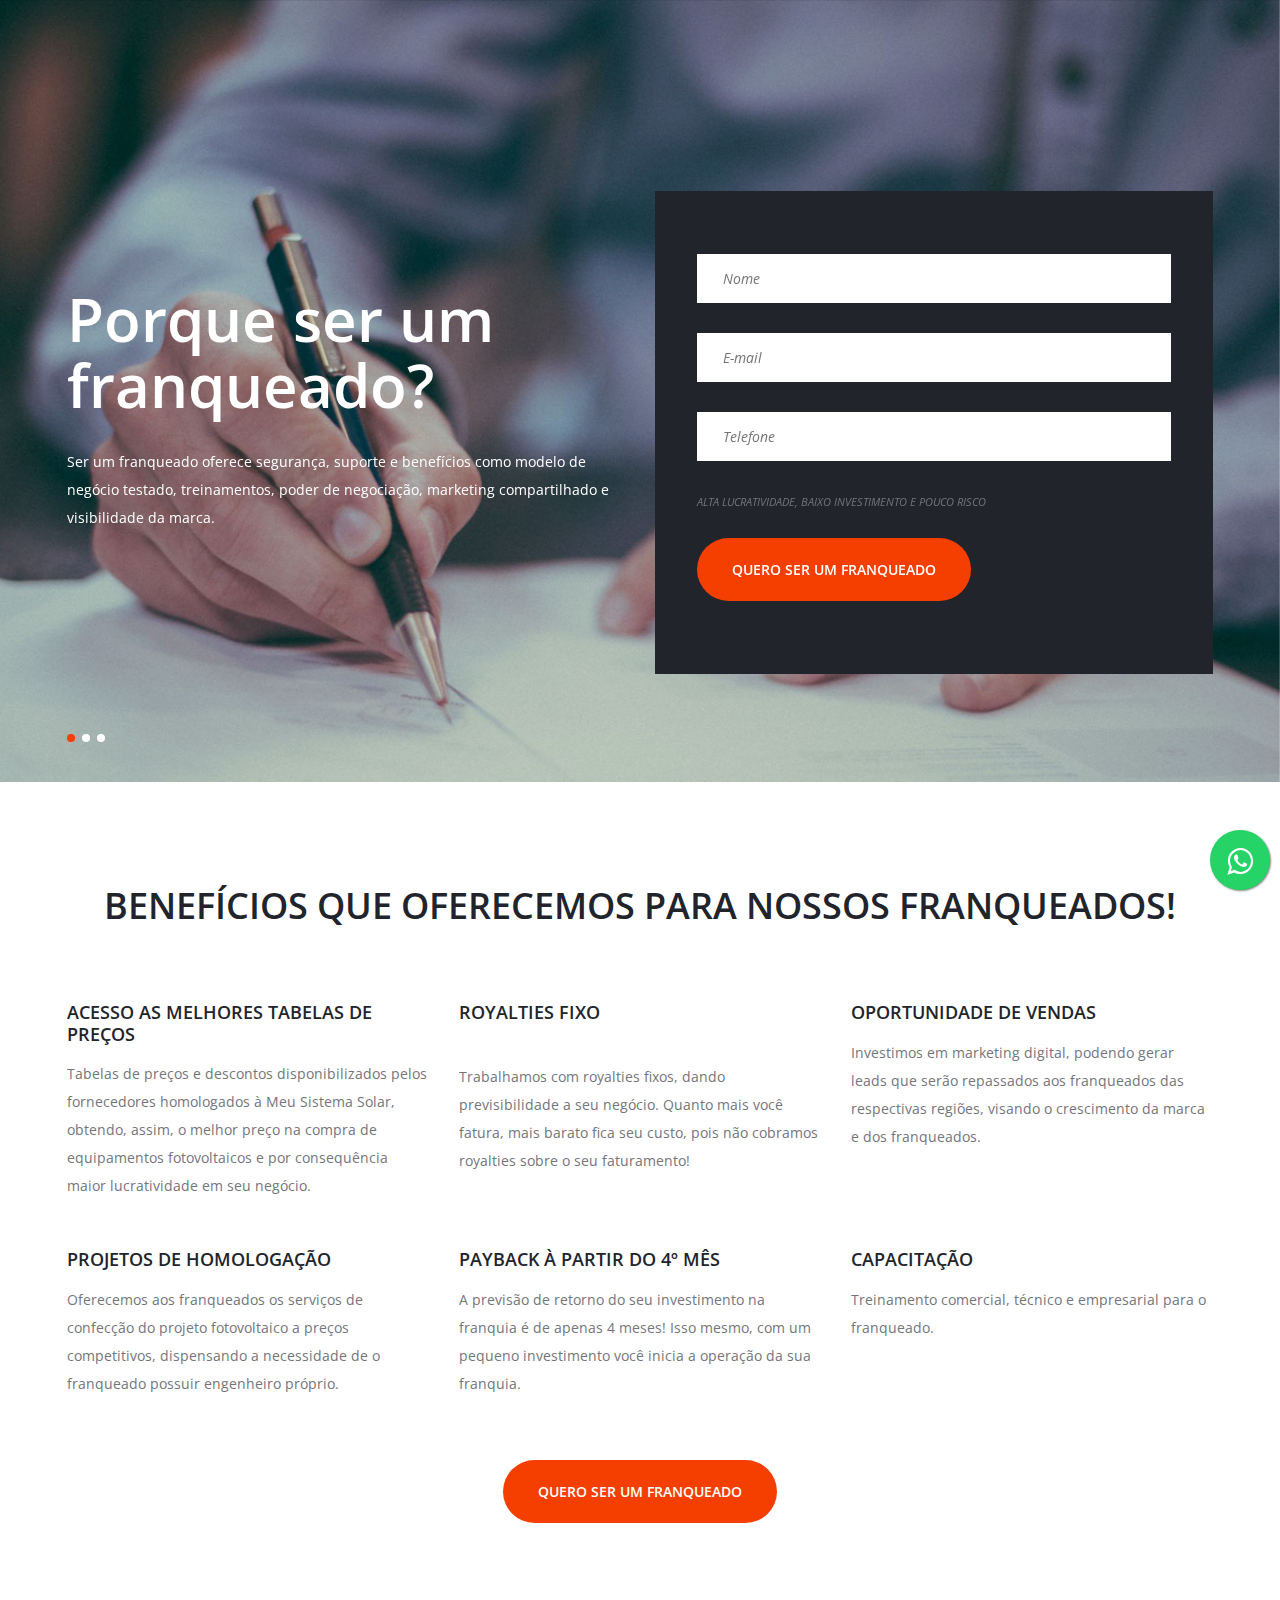
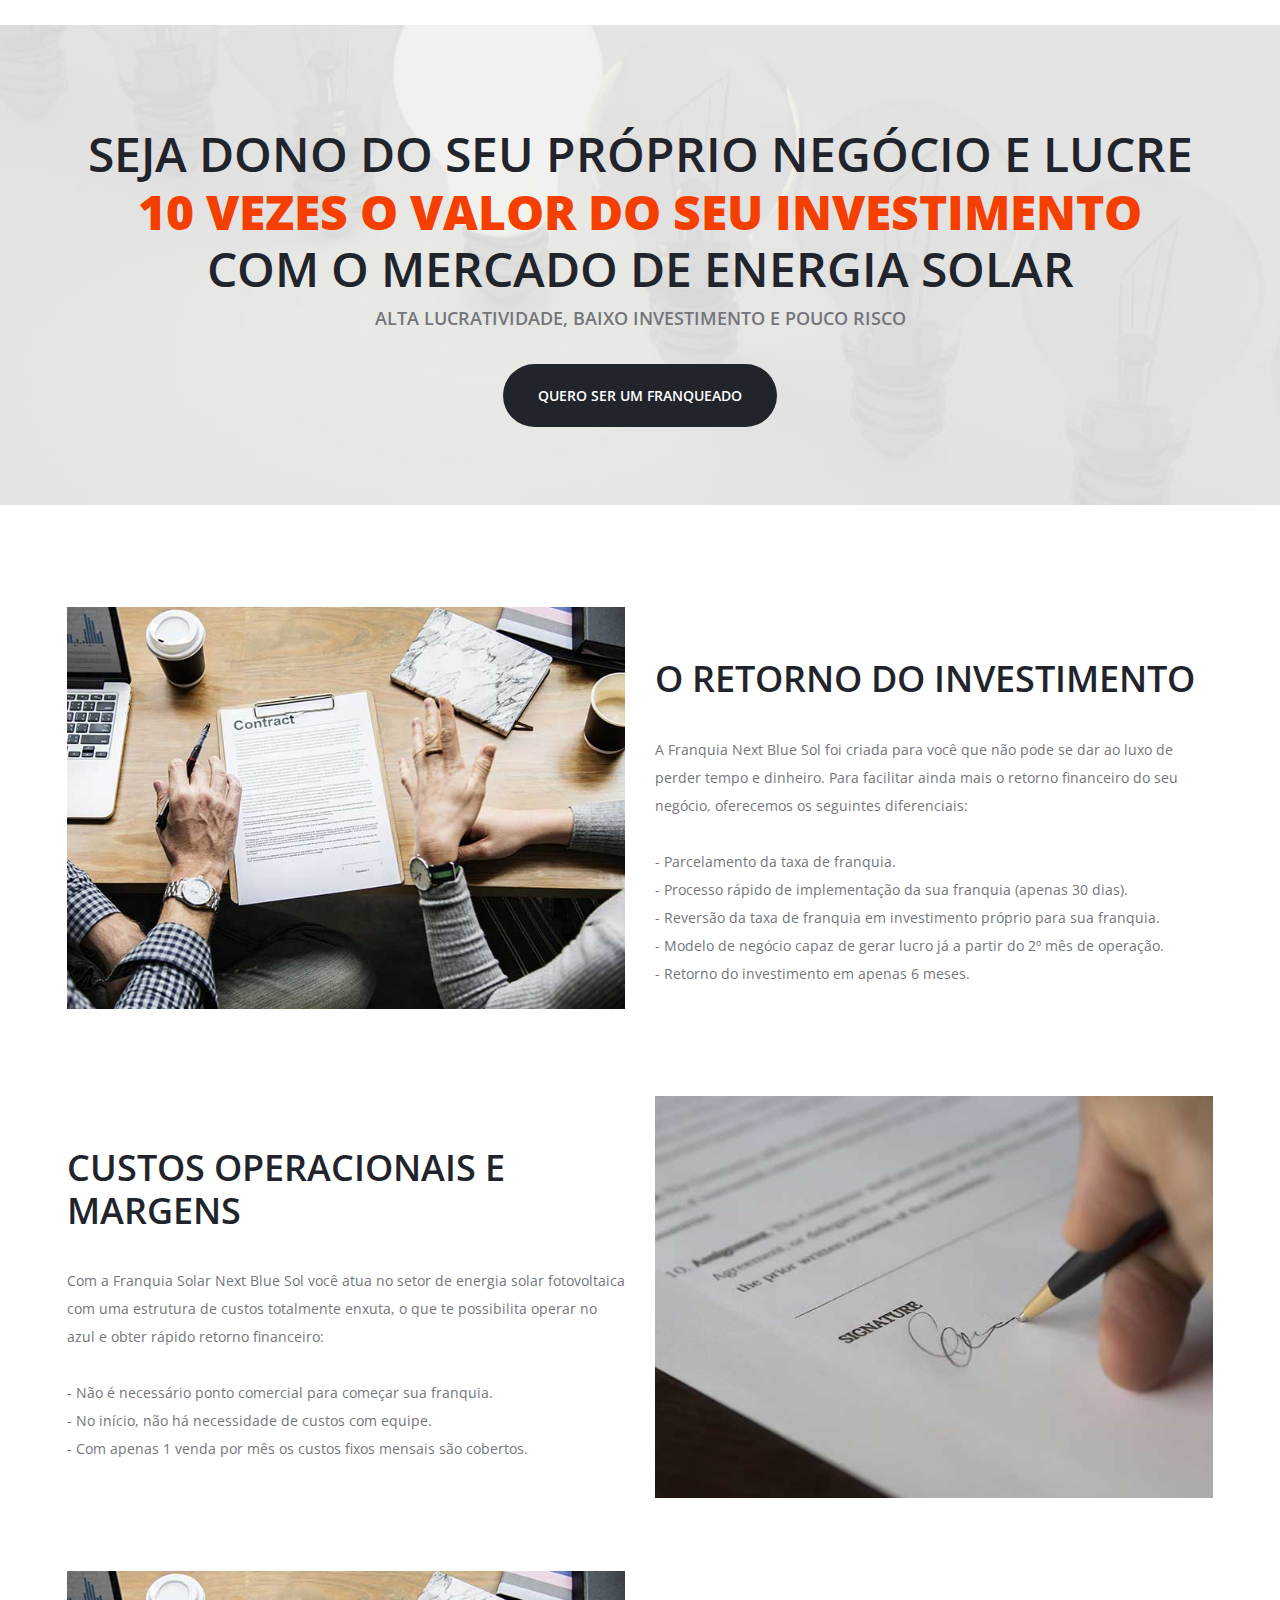
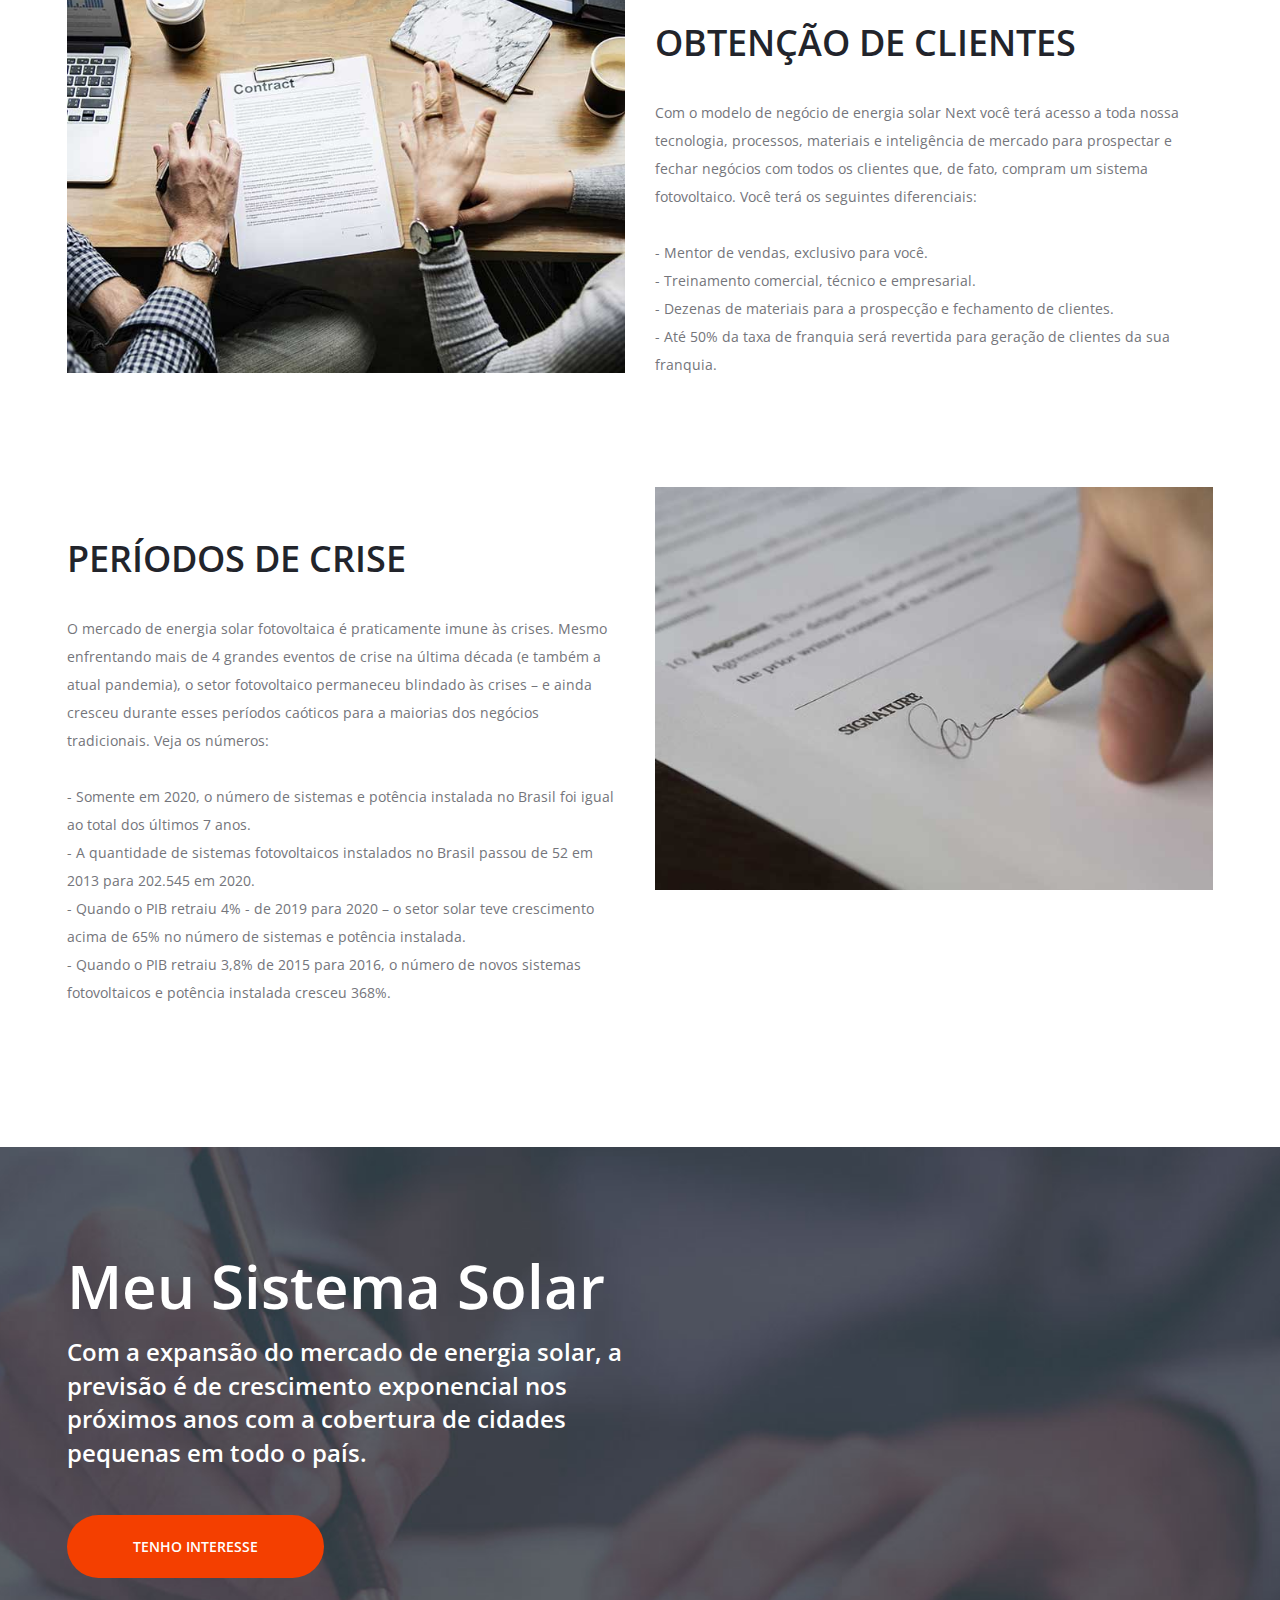
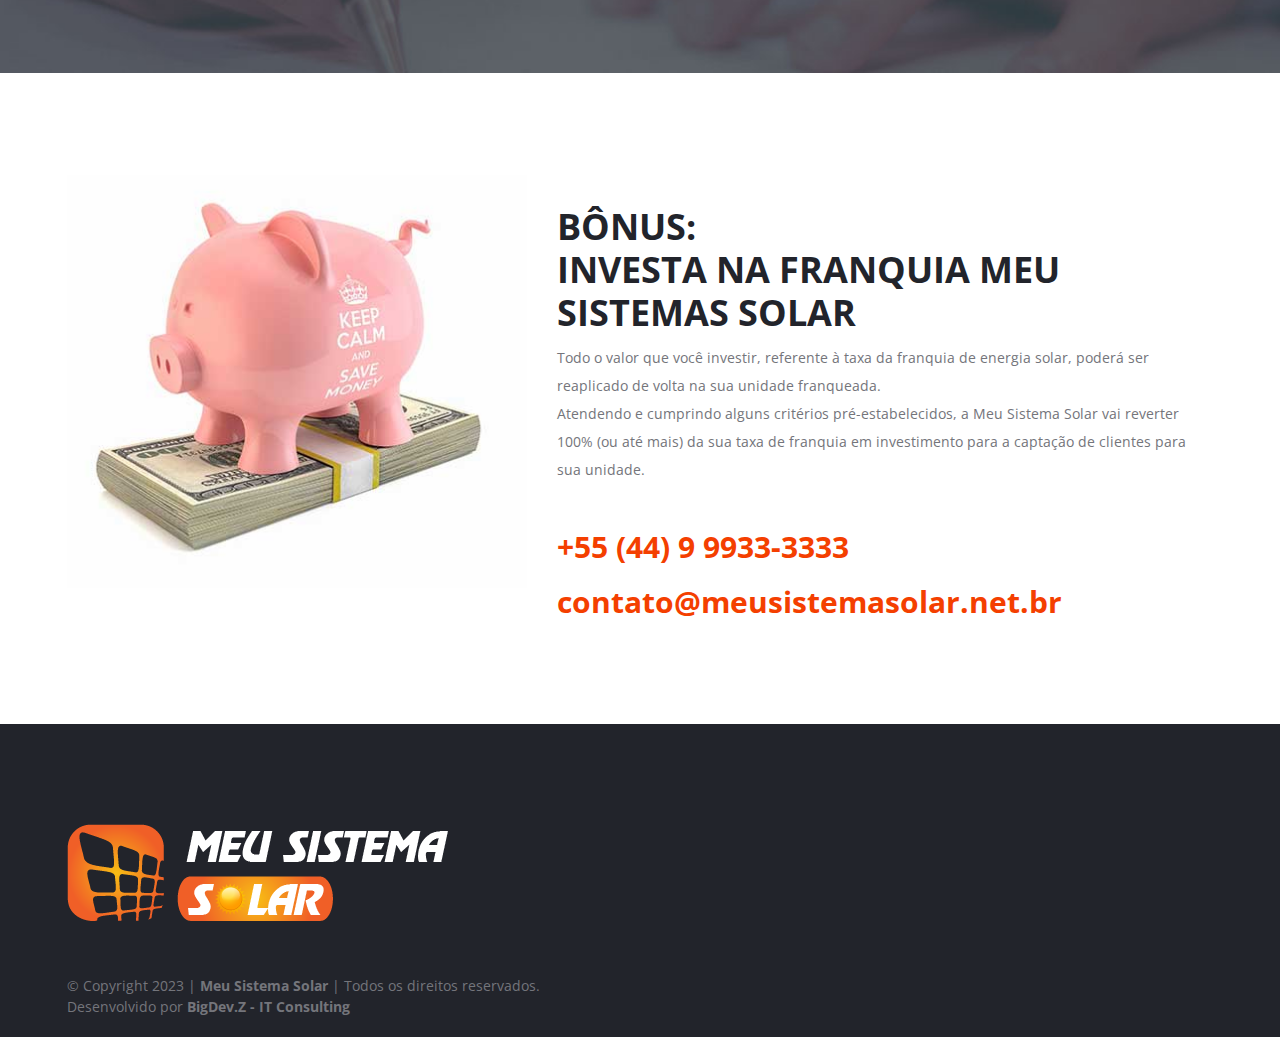
<file: franquia/index.html>
<!DOCTYPE html>
<html lang="zxx">

<head>
	<title>Franqueado | Meu Sistema Solar</title>
	<meta charset="UTF-8">
	<meta name="description" content="loans HTML Template">
	<meta name="keywords" content="loans, html">
	<meta name="viewport" content="width=device-width, initial-scale=1.0">

	<!-- Favicon -->
	<link href="../img/favicon.jpg" rel="shortcut icon" />

	<!-- Google font -->
	<link
		href="https://fonts.googleapis.com/css?family=Open+Sans:300,300i,400,400i,600,600i,700,700i,800,800i&display=swap"
		rel="stylesheet">

	<!-- Stylesheets -->
	<link rel="stylesheet" href="css/bootstrap.min.css" />
	<link rel="stylesheet" href="css/font-awesome.min.css" />
	<link rel="stylesheet" href="css/owl.carousel.min.css" />
	<link rel="stylesheet" href="css/flaticon.css" />
	<link rel="stylesheet" href="css/slicknav.min.css" />

	<!-- Main Stylesheets -->
	<link rel="stylesheet" href="css/style.css" />

	<!-- Button WhatsApp -->
	<link rel="stylesheet" href="https://cdnjs.cloudflare.com/ajax/libs/font-awesome/4.7.0/css/font-awesome.min.css" />
	<a href="https://wa.me/5544998213586?text=Olá%20,%20gostaria%20de%20fazer%20um%20orçamento.%20"
		style="position: fixed; width: 60px; height: 60px; bottom: 10px; right: 10px; background-color: #25d366; color: #fff; border-radius: 50px; text-align: center; font-size: 30px; box-shadow: 1px 1px 2px #888; z-index: 1000;"
		target="_blank">
		<i style="margin-top: 16px;" class="fa fa-whatsapp"></i>
	</a>

	<!--[if lt IE 9]>
		<script src="https://oss.maxcdn.com/html5shiv/3.7.2/html5shiv.min.js"></script>
		<script src="https://oss.maxcdn.com/respond/1.4.2/respond.min.js"></script>
	<![endif]-->

</head>

<body>
	<!-- Hero Section end -->
	<section class="hero-section">
		<div class="container">
			<div class="row">
				<div class="col-lg-6">
					<div class="hs-text">
						<h2>Porque ser um franqueado?</h2>
						<p>Ser um franqueado oferece segurança, suporte e benefícios como modelo de negócio testado,
							treinamentos, poder de negociação, marketing compartilhado e visibilidade da marca.</p>
					</div>
				</div>
				<div class="col-lg-6">
					<form class="hero-form">
						<input type="text" placeholder="Nome">
						<input type="text" placeholder="E-mail">
						<input type="text" placeholder="Telefone">
						<p>ALTA LUCRATIVIDADE, BAIXO INVESTIMENTO E POUCO RISCO</p>
						<button class="site-btn">Quero ser um franqueado</button>
					</form>
				</div>
			</div>
		</div>
		<div class="hero-slider owl-carousel">
			<div class="hs-item set-bg" data-setbg="img/hero-slider/1.jpg"></div>
			<div class="hs-item set-bg" data-setbg="img/hero-slider/2.jpg"></div>
			<div class="hs-item set-bg" data-setbg="img/hero-slider/3.jpg"></div>
		</div>
	</section>
	<!-- Hero Section end -->

	<!-- Why Section end -->
	<section class="why-section spad">
		<div class="container">
			<div class="text-center mb-5 pb-4">
				<h2>BENEFÍCIOS QUE OFERECEMOS PARA NOSSOS FRANQUEADOS!</h2>
			</div>
			<div class="row">
				<div class="col-md-4">
					<div class="icon-box-item">
						<div class="ib-text">
							<h5>ACESSO AS MELHORES TABELAS DE PREÇOS</h5>
							<p>Tabelas de preços e descontos disponibilizados pelos fornecedores homologados à Meu
								Sistema Solar, obtendo, assim, o melhor preço na compra de equipamentos fotovoltaicos e
								por consequência maior lucratividade em seu negócio.</p>
						</div>
					</div>
				</div>
				<div class="col-md-4">
					<div class="icon-box-item">

						<div class="ib-text">
							<h5>ROYALTIES FIXO</h5>
							<br>
							<p>Trabalhamos com royalties fixos, dando previsibilidade a seu negócio. Quanto mais você
								fatura, mais barato fica seu custo, pois não cobramos royalties sobre o seu faturamento!
							</p>
						</div>
					</div>
				</div>
				<div class="col-md-4">
					<div class="icon-box-item">
						<div class="ib-text">
							<h5>OPORTUNIDADE DE VENDAS</h5>
							<p>Investimos em marketing digital, podendo gerar leads que serão repassados aos franqueados
								das respectivas regiões, visando o crescimento da marca e dos franqueados.</p>
						</div>
					</div>
				</div>
				<div class="col-md-4">
					<div class="icon-box-item">
						<div class="ib-text">
							<h5>PROJETOS DE HOMOLOGAÇÃO</h5>
							<p>Oferecemos aos franqueados os serviços de confecção do projeto fotovoltaico a preços
								competitivos, dispensando a necessidade de o franqueado possuir engenheiro próprio.</p>
						</div>
					</div>
				</div>
				<div class="col-md-4">
					<div class="icon-box-item">
						<div class="ib-text">
							<h5>PAYBACK À PARTIR DO 4º MÊS</h5>
							<p>A previsão de retorno do seu investimento na franquia é de apenas 4 meses! Isso mesmo,
								com um pequeno investimento você inicia a operação da sua franquia.</p>
						</div>
					</div>
				</div>
				<div class="col-md-4">
					<div class="icon-box-item">
						<div class="ib-text">
							<h5>CAPACITAÇÃO</h5>
							<p>Treinamento comercial, técnico e empresarial para o franqueado.</p>
						</div>
					</div>
				</div>
			</div>
			<div class="text-center pt-3">
				<a href="#" class="site-btn sb-big">Quero ser um franqueado</a>
			</div>
		</div>
	</section>
	<!-- Why Section end -->


	<!-- CTA Section end -->
	<section class="cta-section set-bg" data-setbg="img/cta-bg.jpg">
		<div class="container">
			<h2>SEJA DONO DO SEU PRÓPRIO NEGÓCIO E LUCRE <strong>10 VEZES O VALOR DO SEU INVESTIMENTO</strong><br> COM O
				MERCADO DE ENERGIA SOLAR</h2>
			<h5>ALTA LUCRATIVIDADE, BAIXO INVESTIMENTO E POUCO RISCO</h5>
			<a href="#" class="site-btn sb-dark sb-big">Quero ser um franqueado</a>
		</div>
	</section>
	<!-- CTA Section end -->


	<!-- Feature Section -->
	<section class="feature-section spad">
		<div class="container">
			<div class="feature-item">
				<div class="row">
					<div class="col-lg-6">
						<img src="img/feature-1.jpg" alt="">
					</div>
					<div class="col-lg-6">
						<div class="feature-text">
							<h2>O RETORNO DO INVESTIMENTO</h2>
							<p>A Franquia Next Blue Sol foi criada para você que não pode se dar ao luxo de perder tempo
								e dinheiro. Para facilitar ainda mais o retorno financeiro do seu negócio, oferecemos os
								seguintes diferenciais: <br><br>
								- Parcelamento da taxa de franquia. <br>
								- Processo rápido de implementação da sua franquia (apenas 30 dias). <br>
								- Reversão da taxa de franquia em investimento próprio para sua franquia. <br>
								- Modelo de negócio capaz de gerar lucro já a partir do 2º mês de operação. <br>
								- Retorno do investimento em apenas 6 meses.

							</p>
						</div>
					</div>
				</div>
			</div>
			<div class="feature-item">
				<div class="row">
					<div class="col-lg-6 order-lg-2">
						<img src="img/feature-2.jpg" alt="">
					</div>
					<div class="col-lg-6 order-lg-1">
						<div class="feature-text">
							<h2>CUSTOS OPERACIONAIS E MARGENS</h2>
							<p>Com a Franquia Solar Next Blue Sol você atua no setor de energia solar fotovoltaica com
								uma estrutura de custos totalmente enxuta, o que te possibilita operar no azul e obter
								rápido retorno financeiro: <br><br>
								- Não é necessário ponto comercial para começar sua franquia. <br>
								- No início, não há necessidade de custos com equipe. <br>
								- Com apenas 1 venda por mês os custos fixos mensais são cobertos.</p>
						</div>
					</div>
				</div>
			</div>
			<div class="feature-item">
				<div class="row">
					<div class="col-lg-6">
						<img src="img/feature-1.jpg" alt="">
					</div>
					<div class="col-lg-6">
						<div class="feature-text">
							<h2>OBTENÇÃO DE CLIENTES</h2>
							<p>Com o modelo de negócio de energia solar Next você terá acesso a toda nossa tecnologia,
								processos, materiais e inteligência de mercado para prospectar e fechar negócios com
								todos os clientes que, de fato, compram um sistema fotovoltaico. Você terá os seguintes
								diferenciais: <br><br>
								- Mentor de vendas, exclusivo para você. <br>
								- Treinamento comercial, técnico e empresarial. <br>
								- Dezenas de materiais para a prospecção e fechamento de clientes. <br>
								- Até 50% da taxa de franquia será revertida para geração de clientes da sua franquia.
								<br>
							</p>
						</div>
					</div>
				</div>
			</div>
			<div class="feature-item">
				<div class="row">
					<div class="col-lg-6 order-lg-2">
						<img src="img/feature-2.jpg" alt="">
					</div>
					<div class="col-lg-6 order-lg-1">
						<div class="feature-text">
							<h2>PERÍODOS DE CRISE</h2>
							<p>O mercado de energia solar fotovoltaica é praticamente imune às crises. Mesmo enfrentando
								mais de 4 grandes eventos de crise na última década (e também a atual pandemia), o setor
								fotovoltaico permaneceu blindado às crises – e ainda cresceu durante esses períodos
								caóticos para a maiorias dos negócios tradicionais. Veja os números: <br><br>
								- Somente em 2020, o número de sistemas e potência instalada no Brasil foi igual ao
								total dos últimos 7 anos. <br>
								- A quantidade de sistemas fotovoltaicos instalados no Brasil passou de 52 em 2013 para
								202.545 em 2020. <br>
								- Quando o PIB retraiu 4% - de 2019 para 2020 – o setor solar teve crescimento acima de
								65% no número de sistemas e potência instalada. <br>
								- Quando o PIB retraiu 3,8% de 2015 para 2016, o número de novos sistemas fotovoltaicos
								e potência instalada cresceu 368%.
							</p>
						</div>
					</div>
				</div>
			</div>
		</div>
	</section>
	<!-- Feature Section end -->

	<!-- Score Section end -->
	<section class="score-section text-white set-bg" data-setbg="img/score-bg.jpg">
		<div class="container">
			<div class="row">
				<div class="col-xl-6 col-lg-8">
					<h2>Meu Sistema Solar</h2>
					<h4>Com a expansão do mercado de energia solar, a previsão é de crescimento exponencial nos próximos
						anos com a cobertura de cidades pequenas em todo o país.</h4>
					<a href="#" class="site-btn sb-big">Tenho Interesse</a>
				</div>
			</div>
		</div>
	</section>
	<!-- Score Section end -->

	<!-- Info Section -->
	<section class="info-section spad">
		<div class="container">
			<div class="row">
				<div class="col-lg-5">
					<img src="img/info-img.jpg" alt="">
				</div>
				<div class="col-lg-7">
					<div class="info-text">
						<h2>BÔNUS:<br>
							INVESTA NA
							FRANQUIA MEU SISTEMAS SOLAR</h2>
						<p>Todo o valor que você investir, referente à taxa da franquia de energia solar, poderá ser
							reaplicado de volta na sua unidade franqueada. <br>
							Atendendo e cumprindo alguns critérios pré-estabelecidos, a Meu Sistema Solar vai reverter
							100% (ou até mais) da sua taxa de franquia em investimento para a captação de clientes para
							sua unidade.</p>
						<ul>
							<li>+55 (44) 9 9933-3333</li>
							<li>contato@meusistemasolar.net.br</li>
						</ul>
					</div>
				</div>
			</div>
		</div>
	</section>
	<!-- Info Section end -->



	<!-- Footer Section -->
	<footer class="footer-section">
		<div class="container">
			<a href="index.html" class="footer-logo">
				<img src="img/page-top-bg/Asset_6.png" alt="">
			</a>
			<div class="copyright">
				<!-- Link back to Colorlib can't be removed. Template is licensed under CC BY 3.0. -->
				&copy; Copyright 2023 | <a href="#"><strong>Meu Sistema Solar</strong></a> | Todos os direitos
				reservados. <br>
				Desenvolvido por <a href="https://bigdevz.com/" target="_blank"><strong><span>BigDev.Z - IT
							Consulting</span></strong></a>
				<!-- Link back to Colorlib can't be removed. Template is licensed under CC BY 3.0. --></div>
		</div>
	</footer>
	<!-- Footer Section end -->

	<!--====== Javascripts & Jquery ======-->
	<script src="js/jquery-3.2.1.min.js"></script>
	<script src="js/bootstrap.min.js"></script>
	<script src="js/jquery.slicknav.min.js"></script>
	<script src="js/owl.carousel.min.js"></script>
	<script src="js/jquery-ui.min.js"></script>
	<script src="js/main.js"></script>

</body>

</html>
</file>
<file: franquia/css/flaticon.css>
/*
  	Flaticon icon font: Flaticon
  	Creation date: 09/01/2018 08:14
  	*/

@font-face {
  font-family: "Flaticon";
  src: url("../icon-fonts/Flaticon.eot");
  src: url("../icon-fonts/Flaticon.eot?#iefix") format("embedded-opentype"),
       url("../icon-fonts/Flaticon.woff") format("woff"),
       url("../icon-fonts/Flaticon.ttf") format("truetype"),
       url("../icon-fonts/Flaticon.svg#Flaticon") format("svg");
  font-weight: normal;
  font-style: normal;
}

@media screen and (-webkit-min-device-pixel-ratio:0) {
  @font-face {
    font-family: "Flaticon";
    src: url("../icon-fonts/Flaticon.svg#Flaticon") format("svg");
  }
}

[class^="flaticon-"]:before, [class*=" flaticon-"]:before,
[class^="flaticon-"]:after, [class*=" flaticon-"]:after {   
  font-family: Flaticon;
  font-style: normal;
}

.flaticon-001-headset:before { content: "\f100"; }
.flaticon-002-woman:before { content: "\f101"; }
.flaticon-003-like:before { content: "\f102"; }
.flaticon-004-assistance:before { content: "\f103"; }
.flaticon-005-megaphone:before { content: "\f104"; }
.flaticon-006-smartphone-2:before { content: "\f105"; }
.flaticon-007-house:before { content: "\f106"; }
.flaticon-008-id-card:before { content: "\f107"; }
.flaticon-009-fax:before { content: "\f108"; }
.flaticon-010-contract:before { content: "\f109"; }
.flaticon-011-smartphone-1:before { content: "\f10a"; }
.flaticon-012-24-hours:before { content: "\f10b"; }
.flaticon-013-mail:before { content: "\f10c"; }
.flaticon-014-agenda-1:before { content: "\f10d"; }
.flaticon-015-worldwide-1:before { content: "\f10e"; }
.flaticon-016-smartphone:before { content: "\f10f"; }
.flaticon-017-mobile-phone:before { content: "\f110"; }
.flaticon-018-map:before { content: "\f111"; }
.flaticon-019-message:before { content: "\f112"; }
.flaticon-020-telephone-3:before { content: "\f113"; }
.flaticon-021-email:before { content: "\f114"; }
.flaticon-022-agenda:before { content: "\f115"; }
.flaticon-023-worldwide:before { content: "\f116"; }
.flaticon-024-laptop:before { content: "\f117"; }
.flaticon-025-arroba:before { content: "\f118"; }
.flaticon-026-chat-1:before { content: "\f119"; }
.flaticon-027-mouse:before { content: "\f11a"; }
.flaticon-028-telephone-2:before { content: "\f11b"; }
.flaticon-029-telephone-1:before { content: "\f11c"; }
.flaticon-030-telephone:before { content: "\f11d"; }
.flaticon-031-link:before { content: "\f11e"; }
.flaticon-032-placeholder:before { content: "\f11f"; }
.flaticon-033-chat:before { content: "\f120"; }
.flaticon-034-printer:before { content: "\f121"; }
.flaticon-035-calendar:before { content: "\f122"; }
.flaticon-036-customer-service:before { content: "\f123"; }
.flaticon-037-responsive:before { content: "\f124"; }
.flaticon-038-wall-clock:before { content: "\f125"; }
.flaticon-039-info:before { content: "\f126"; }
.flaticon-040-sms:before { content: "\f127"; }
</file>
<file: franquia/css/style.css>
/* =================================
------------------------------------
  LOANS2GO | Loans HTML Template
  Version: 1.0
 ------------------------------------
 ====================================*/

/*----------------------------------------*/
/* Template default CSS
/*----------------------------------------*/

html,
body {
	height: 100%;
	font-family: "Open Sans", sans-serif;
	-webkit-font-smoothing: antialiased;
	font-smoothing: antialiased;
}

h1,
h2,
h3,
h4,
h5,
h6 {
	margin: 0;
	color: #22242b;
	font-weight: 600;
}

h1 {
	font-size: 70px;
}

h2 {
	font-size: 36px;
}

h3 {
	font-size: 30px;
}

h4 {
	font-size: 24px;
}

h5 {
	font-size: 18px;
}

h6 {
	font-size: 16px;
}

p {
	font-size: 14px;
	color: #74757b;
	line-height: 2;
}

img {
	max-width: 100%;
}

input:focus,
select:focus,
button:focus,
textarea:focus {
	outline: none;
}

a:hover,
a:focus {
	text-decoration: none;
	outline: none;
}

ul,
ol {
	padding: 0;
	margin: 0;
}

/*---------------------
Helper CSS
 -----------------------*/

.section-title {
	text-align: center;
}

.section-title h2 {
	font-size: 36px;
}

.set-bg {
	background-repeat: no-repeat;
	background-size: cover;
	background-position: top center;
}

.spad {
	padding-top: 102px;
	padding-bottom: 102px;
}

.text-white h1,
.text-white h2,
.text-white h3,
.text-white h4,
.text-white h5,
.text-white h6,
.text-white p,
.text-white span,
.text-white li,
.text-white a {
	color: #fff;
}

/*---------------------
Commom elements
 -----------------------*/

.elements-section {
	padding-bottom: 0;
}

.element {
	margin-bottom: 70px;
}

.element .el-title {
	font-weight: 700;
	margin-bottom: 60px;
}

/* buttons */

.site-btn {
	display: inline-block;
	border: none;
	font-size: 14px;
	font-weight: 600;
	min-width: 188px;
	padding: 22px 35px;
	border-radius: 50px;
	text-transform: uppercase;
	background: #f43f00;
	color: #fff;
	line-height: normal;
	cursor: pointer;
	text-align: center;
}

.site-btn:hover {
	color: #fff;
}

.site-btn.sb-dark {
	background: #22242b;
}

.site-btn.sb-big {
	min-width: 257px;
}

/* Accordion */

.accordion-area .panel {
	margin-bottom: 16px;
}

.accordion-area .panel-link:after {
	content: "+";
	position: absolute;
	font-size: 18px;
	font-weight: 700;
	right: 32px;
	top: 50%;
	color: #000;
	line-height: 16px;
	margin-top: -8px;
	margin-left: -4px;
}

.accordion-area .panel-header .panel-link.active {
	background: #f43f00;
	color: #fff;
}

.accordion-area .panel-header .panel-link.collapsed {
	background: #ebf0f3;
	color: #22242b;
}

.accordion-area .panel-header .panel-link.collapsed:after {
	content: "+";
	color: #1d1d1d;
}

.accordion-area .panel-link.active:after {
	content: "-";
	margin-top: -10px;
	color: #fff;
}

.accordion-area .panel-link {
	text-align: left;
	border: none;
	position: relative;
	width: 100%;
	padding: 21px 40px;
	padding-right: 45px;
	font-size: 14px;
	font-weight: 700;
	text-transform: uppercase;
	border-radius: 60px;
	color: #000;
	cursor: pointer;
	background: #ebf0f3;
}

.accordion-area .panel-body p {
	margin-bottom: 0;
	padding-top: 25px;
}

/* tab */

.tab-element .nav-tabs {
	border-bottom: none;
}

.tab-element .nav-tabs .nav-link {
	border-radius: 0;
	font-size: 14px;
	font-weight: 700;
	color: #1f1f1f;
	border: none;
	padding: 21px 48px;
	margin-right: 6px;
	border-radius: 70px;
	background: #ebf0f3;
	margin-bottom: 10px;
}

.tab-element .nav-tabs .nav-item:last-child .nav-link {
	margin-right: 0;
}

.tab-element .nav-tabs .nav-link.active {
	background: #f43f00;
	color: #fff;
}

.tab-element .nav-tabs .nav-link:focus,
.tab-element .nav-tabs .nav-link:hover {
	border: none;
}

.tab-element .tab-pane p {
	padding-top: 15px;
}

/* Circle progress */

.circle-progress {
	text-align: center;
	display: block;
	position: relative;
	margin-bottom: 30px;
}

.circle-progress canvas {
	-webkit-transform: rotate(90deg);
	transform: rotate(90deg);
}

.circle-progress .progress-info {
	position: absolute;
	width: 100%;
	top: 50%;
	margin-top: -30px;
}

.circle-progress .progress-info h2 {
	font-size: 30px;
	font-weight: 700;
}

.circle-progress .progress-info p {
	font-size: 14px;
	margin-bottom: 0;
	line-height: 1.2;
}

/* Milestones */

.milestone {
	margin-bottom: 30px;
}

.milestone-icon {
	float: left;
	font-size: 62px;
	color: #f43f00;
	width: 75px;
}

.milestone-text {
	overflow: hidden;
	padding-top: 15px;
}

.milestone-text h3 {
	font-weight: 700;
}

.milestone-text p {
	margin-bottom: 0;
}

/* Icon Box */

.icon-box-item {
	margin-bottom: 30px;
}

.icon-box-item .ib-icon {
	width: 76px;
	height: 76px;
	display: -webkit-box;
	display: -ms-flexbox;
	display: flex;
	-webkit-box-align: center;
	-ms-flex-align: center;
	align-items: center;
	-webkit-box-pack: center;
	-ms-flex-pack: center;
	justify-content: center;
	font-size: 39px;
	color: #f43f00;
	border: 3px solid #f43f00;
	border-radius: 50%;
	float: left;
	margin-right: 20px;
	-webkit-transition: all 0.4s;
	transition: all 0.4s;
}

.icon-box-item .ib-text {
	overflow: hidden;
	padding-top: 3px;
}

.icon-box-item .ib-text h5 {
	margin-bottom: 15px;
}

.icon-box-item:hover .ib-icon {
	background: #f43f00;
	color: #fff;
}

/* Preloder */

#preloder {
	position: fixed;
	width: 100%;
	height: 100%;
	top: 0;
	left: 0;
	z-index: 999999;
	background: #000;
}

.loader {
	width: 40px;
	height: 40px;
	position: absolute;
	top: 50%;
	left: 50%;
	margin-top: -13px;
	margin-left: -13px;
	border-radius: 60px;
	animation: loader 0.8s linear infinite;
	-webkit-animation: loader 0.8s linear infinite;
}

@keyframes loader {
	0% {
		-webkit-transform: rotate(0deg);
		transform: rotate(0deg);
		border: 4px solid #f44336;
		border-left-color: transparent;
	}
	50% {
		-webkit-transform: rotate(180deg);
		transform: rotate(180deg);
		border: 4px solid #673ab7;
		border-left-color: transparent;
	}
	100% {
		-webkit-transform: rotate(360deg);
		transform: rotate(360deg);
		border: 4px solid #f44336;
		border-left-color: transparent;
	}
}

@-webkit-keyframes loader {
	0% {
		-webkit-transform: rotate(0deg);
		border: 4px solid #f44336;
		border-left-color: transparent;
	}
	50% {
		-webkit-transform: rotate(180deg);
		border: 4px solid #673ab7;
		border-left-color: transparent;
	}
	100% {
		-webkit-transform: rotate(360deg);
		border: 4px solid #f44336;
		border-left-color: transparent;
	}
}

/*------------------
Header section
 ---------------------*/

.header-section {
	position: absolute;
	width: 100%;
	left: 0;
	top: 0;
	padding-left: 53px;
	background: rgba(0, 0, 0, 0.7);
	z-index: 999;
}

.header-nav {
	text-align: right;
}

.site-logo {
	float: left;
	display: inline-block;
	padding: 33px 0;
}

.main-menu {
	display: inline-block;
	padding-right: 50px;
}

.main-menu li {
	display: inline-block;
	position: relative;
}

.main-menu li a {
	display: block;
	font-size: 16px;
	color: #ffffff;
	font-weight: 600;
	padding: 33px 5px;
	margin-right: 55px;
}

.main-menu li a:hover,
.main-menu li a.active {
	color: #f43f00;
}

.main-menu li:hover>.sub-menu {
	visibility: visible;
	opacity: 1;
	margin-top: 0;
}

.main-menu .sub-menu {
	position: absolute;
	list-style: none;
	width: 220px;
	left: 0;
	top: 100%;
	text-align: left;
	padding: 20px 0;
	visibility: hidden;
	opacity: 0;
	margin-top: 50px;
	background: #fff;
	z-index: 99;
	-webkit-transition: all 0.4s;
	transition: all 0.4s;
	-webkit-box-shadow: 2px 7px 20px rgba(0, 0, 0, 0.15);
	box-shadow: 2px 7px 20px rgba(0, 0, 0, 0.15);
}

.main-menu .sub-menu li {
	display: block;
}

.main-menu .sub-menu li a {
	display: block;
	color: #000;
	margin-left: 0;
	padding: 5px 20px;
}

.main-menu .sub-menu li a:hover {
	color: #f43f00;
}

.header-right {
	display: -webkit-inline-box;
	display: -ms-inline-flexbox;
	display: inline-flex;
}

.header-right .hr-btn {
	color: #fff;
	font-size: 16px;
	font-weight: 700;
	background: #313038;
	padding: 36px 30px 36px 60px;
	line-height: 1.2;
	position: relative;
}

.header-right .hr-btn i {
	position: absolute;
	width: 32px;
	height: 32px;
	top: 29px;
	left: 12px;
	display: inline-block;
	text-align: center;
	background: #f43f00;
	border-radius: 50%;
	font-size: 16px;
	font-weight: 300;
	padding-top: 6px;
	margin-right: 16px;
}

.header-right .hr-btn.hr-btn-2 {
	background: #f43f00;
	padding: 36px 20px;
	min-width: 236px;
	text-align: center;
}

.slicknav_menu {
	display: none;
}

/* ----------------
Hero section
 ---------------------*/

.hero-section {
	padding-top: 191px;
	padding-bottom: 108px;
	position: relative;
}

.hero-section .container {
	position: relative;
	z-index: 99;
}

.hero-slider {
	position: absolute;
	width: 100%;
	height: 100%;
	left: 0;
	top: 0;
}

.hero-slider .owl-stage-outer,
.hero-slider .owl-stage,
.hero-slider .owl-item,
.hero-slider .hs-item {
	height: 100%;
}

.hero-slider .owl-dots {
	position: absolute;
	max-width: 1146px;
	width: 100%;
	bottom: 34px;
	left: calc(50% - 573px);
}

.hero-slider .owl-dots .owl-dot {
	display: inline-block;
	width: 8px;
	height: 8px;
	border-radius: 10px;
	margin-right: 7px;
	background: #fff;
}

.hero-slider .owl-dots .owl-dot:last-child {
	margin-right: 0;
}

.hero-slider .owl-dots .owl-dot.active {
	background: #f43f00;
}

.hs-text {
	padding-top: 95px;
	padding-right: 10px;
}

.hs-text h2 {
	font-size: 60px;
	color: #fff;
	margin-bottom: 30px;
	line-height: 1.1;
}

.hs-text p {
	color: #fff;
	margin-bottom: 30px;
}

.hero-form {
	background: #22242b;
	padding: 63px 42px 73px;
}

.hero-form input {
	width: 100%;
	height: 49px;
	padding: 5px 26px;
	margin-bottom: 30px;
	border: none;
	font-size: 14px;
	color: #838383;
	font-style: italic;
}

.hero-form p {
	font-size: 11px;
	font-style: italic;
	margin-bottom: 25px;
}

/* ----------------
CTA section
 ---------------------*/

.cta-section {
	text-align: center;
	padding: 100px 0 78px;
}

.cta-section h2 {
	font-size: 48px;
	margin-bottom: 10px;
}

.cta-section h2 strong {
	font-weight: 900;
	color: #f43f00;
}

.cta-section h5 {
	color: #74757b;
	margin-bottom: 35px;
}

/* ----------------
Feature section
 ---------------------*/

.feature-item {
	margin-bottom: 70px;
}

.feature-item:last-child {
	margin-bottom: 0;
}

.feature-text {
	padding-top: 50px;
}

.feature-text h2 {
	margin-bottom: 35px;
}

.feature-text p {
	margin-bottom: 38px;
}

.readmore {
	font-size: 16px;
	color: #f43f00;
	font-weight: 900;
}

.readmore img {
	padding-left: 6px;
	margin-bottom: 0;
}

/* ----------------
Help section
 ---------------------*/

.help-section {
	background: #22242b;
}

.help-list {
	list-style: none;
	padding-top: 55px;
}

.help-list li {
	padding: 6px 0;
	padding-left: 60px;
	margin-bottom: 22px;
	font-size: 18px;
	font-weight: 600;
	color: #fff;
	position: relative;
}

.help-list li:last-child {
	margin-bottom: 0;
}

.help-list li::after {
	position: absolute;
	content: url(../img/ok-icon.png);
	left: 0;
	top: -1px;
}

/* ----------------
Info section
 ---------------------*/

.info-section {
	padding-bottom: 90px;
}

.info-text {
	padding-top: 30px;
}

.info-text h2 {
	margin-bottom: 10px;
	font-weight: 700;
}

.info-text h5 {
	margin-bottom: 35px;
	color: #76787f;
}

.info-text p {
	margin-bottom: 40px;
}

.info-text ul {
	list-style: none;
}

.info-text ul li {
	font-size: 30px;
	font-weight: 700;
	color: #f43f00;
	margin-bottom: 10px;
}

/* ----------------
Score section
 ---------------------*/

.score-section .container {
	padding: 103px 15px 95px;
	position: relative;
}

.score-section h2 {
	font-size: 60px;
	margin-bottom: 13px;
}

.score-section h4 {
	margin-bottom: 45px;
	line-height: 1.4;
}

.score-section .hand-img {
	position: absolute;
	right: 170px;
	bottom: 0;
}

/* ----------------
Footer section
 ---------------------*/

.footer-section {
	padding: 100px 0 0;
	background: #22242b;
}

.footer-section p {
	font-style: italic;
	margin-bottom: 40px;
}

.footer-logo {
	display: inline-block;
	margin-bottom: 50px;
}

.footer-widget {
	margin-bottom: 50px;
}

.footer-widget h2 {
	font-size: 18px;
	font-weight: 700;
	margin-bottom: 30px;
	color: #fff;
}

.footer-widget ul {
	list-style: none;
}

.footer-widget ul li a {
	display: inline-block;
	font-size: 14px;
	color: #ffffff;
	margin-bottom: 15px;
}

.copyright {
	color: #74757b;
	font-size: 14px;
	padding-bottom: 20px;
}

.copyright i {
	color: #f43f00;
}

.copyright a {
	color: #74757b;
}

.copyright a:hover {
	color: #f43f00;
}

/* ----------------
Other Pages
 ---------------------*/

.page-top-section {
	height: 403px;
	padding-top: 190px;
}

.page-top-section h2 {
	font-size: 48px;
	color: #fff;
}

.site-breadcrumb .sb-item {
	font-size: 14px;
	color: #fff;
	position: relative;
	padding-right: 9px;
}

.site-breadcrumb .sb-item:after {
	position: absolute;
	content: "/";
	font-size: 14px;
	color: #fff;
	right: 0;
	top: 0;
}

.site-breadcrumb .sb-item:last-child:after {
	display: none;
}

/* ----------------
About Page
 ------------------*/

.about-text {
	padding-top: 20px;
}

.about-text h2 {
	font-weight: 700;
	margin-bottom: 50px;
}

.about-text p {
	margin-bottom: 40px;
}

.review-section {
	background: #22242b;
}

.review-item {
	padding-right: 15px;
	padding-top: 30px;
}

.review-item p {
	color: #a4a6ae;
	margin-bottom: 25px;
}

.review-item h6 {
	font-weight: 700;
	color: #f43f00;
}

.review-item h6 span {
	font-size: 14px;
	font-weight: 400;
	color: #a4a6ae;
}

.rating {
	margin-bottom: 25px;
}

.rating i {
	display: inline-block;
	margin-right: 3px;
	font-size: 18px;
	color: #ffd200;
}

.authorities-section h2 {
	font-weight: 700;
	margin-bottom: 90px;
}

.authoritie-item {
	padding-right: 15px;
	margin-bottom: 30px;
}

.authoritie-item img {
	margin-bottom: 30px;
}

.authoritie-item h4 {
	padding-right: 30px;
	font-weight: 700;
	margin-bottom: 30px;
	line-height: 1.4;
}

.authoritie-item p {
	margin-bottom: 30px;
}

.authoritie-item .readmore img {
	margin-bottom: 0;
}

/* --------------
Loans Page
 ------------------*/

.loans-text {
	padding-top: 15px;
}

.loans-text h2 {
	font-weight: 700;
	margin-bottom: 30px;
	line-height: 1.4;
}

.loans-text p {
	margin-bottom: 30px;
}

.loans-text ul {
	padding-left: 40px;
	list-style: none;
	margin-bottom: 40px;
}

.loans-text ul li {
	font-size: 14px;
	font-weight: 600;
	margin-bottom: 25px;
	padding-left: 30px;
	position: relative;
}

.loans-text ul li:after {
	position: absolute;
	content: url("../img/check-icon.png");
	left: 0;
	top: 2px;
}

.loans-calculator-section {
	background: #22242b;
}

.loans-calculator {
	padding: 75px 67px 70px 59px;
	background: #fff;
}

.loans-calculator .ls-result {
	text-align: center;
	font-size: 16px;
	font-weight: 600;
	color: #74757b;
	padding: 22px 15px;
	margin-bottom: 25px;
	border-radius: 100px;
	line-height: 1.1;
	border: 1px solid #e4e8ea;
	background: #ebf0f3;
}

.loans-calculator p {
	font-style: italic;
	margin-bottom: 20px;
	padding-right: 30px;
}

.loans-calculator .slider-input-warp {
	padding-right: 83px;
	padding-left: 9px;
	background: #ebf0f3;
}

.lc-control-btn {
	display: -webkit-inline-box;
	display: -ms-inline-flexbox;
	display: inline-flex;
	-webkit-box-align: center;
	-ms-flex-align: center;
	align-items: center;
	-webkit-box-pack: center;
	-ms-flex-pack: center;
	justify-content: center;
	width: 30px;
	height: 30px;
	font-size: 18px;
	background: #ebf0f3;
	margin-bottom: 50px;
	border-radius: 40px;
	font-weight: 700;
	font-style: italic;
	cursor: pointer;
}

.lc-control-btn.ici {
	float: right;
}

.ui-widget-content {
	border: none;
	background: #ebf0f3;
}

.ui-widget.ui-widget-content {
	border: none;
}

.ui-widget-header {
	background: #ebf0f3;
	border-radius: 0;
}

.ui-slider-horizontal {
	height: 5px;
}

.ui-slider .ui-slider-handle {
	top: -17px;
	width: 93px;
	height: 41px;
	border: none;
	color: #fff;
	font-size: 16px;
	font-weight: 600;
	padding-top: 10px;
	border-radius: 80px;
	text-align: center;
	background: #f43f00;
}

.ui-slider .ui-slider-handle:focus {
	outline: 0;
}

.calculator-scale {
	position: relative;
	margin-bottom: 10px;
	height: 17px;
}

.calculator-scale span {
	height: 13px;
	width: 2px;
	background: #ebf0f3;
	position: absolute;
	top: 4px;
}

.calculator-scale span:nth-child(1) {
	left: 0;
}

.calculator-scale span:nth-child(2) {
	left: 25%;
	margin-left: -1px;
}

.calculator-scale span:nth-child(3) {
	left: 50%;
	margin-left: -1px;
}

.calculator-scale span:nth-child(4) {
	left: 75%;
	margin-left: -1px;
}

.calculator-scale span:nth-child(5) {
	right: 0;
}

.lone-values {
	margin-bottom: 35px;
}

.lone-value {
	display: inline-block;
	font-size: 16px;
	font-weight: 600;
	color: #74757b;
}

.lone-value.lv-step {
	float: right;
	padding-right: 3px;
}

.services-section {
	padding: 60px 0 90px;
}

.service-item {
	margin-bottom: 30px;
}

.service-item h4 {
	font-weight: 700;
	padding: 40px 0 30px;
}

.service-item p {
	margin-bottom: 40px;
}

/* ----------------
Blog Page
 ------------------*/

.blog-post {
	margin-bottom: 68px;
}

.blog-date {
	display: inline-block;
	min-width: 137px;
	padding: 10px;
	margin: 35px 0 22px;
	font-size: 12px;
	font-weight: 700;
	line-height: 1.1;
	text-align: center;
	border-radius: 40px;
	text-transform: uppercase;
	color: #fff;
	background: #f43f00;
}

.blog-title {
	font-size: 24px;
	font-weight: 700;
	margin-bottom: 10px;
}

.blog-metas {
	margin-bottom: 30px;
}

.blog-metas .blog-meta {
	display: inline-block;
	font-size: 11px;
	font-weight: 600;
	padding-right: 12px;
	margin-right: 8px;
	color: #b2b4bd;
	position: relative;
}

.blog-metas .blog-meta:after {
	position: absolute;
	content: "|";
	font-size: 11px;
	font-weight: 600;
	color: #b2b4bd;
	right: 0;
	top: 0;
}

.blog-metas .blog-meta:last-child:after {
	display: none;
}

.site-pagination {
	padding-top: 15px;
}

.site-pagination a {
	display: inline-block;
	font-size: 16px;
	font-weight: 600;
	color: #949599;
	margin-right: 3px;
}

.site-pagination a.active {
	color: #f43f00;
}

.sb-widget {
	margin-bottom: 56px;
}

.sb-widget:last-child {
	margin-bottom: 0;
}

.sb-widget .sb-title {
	font-size: 22px;
	font-weight: 700;
	margin-bottom: 35px;
}

.sb-widget ul {
	list-style: none;
}

.sb-widget ul li a {
	display: inline-block;
	color: #74757b;
	font-size: 14px;
	margin-bottom: 10px;
}

.sb-widget .search-form {
	position: relative;
}

.sb-widget .search-form input {
	width: 100%;
	height: 59px;
	padding-left: 24px;
	padding-right: 59px;
	border: none;
	border-bottom: 2px solid #f43f00;
	background: #ebf0f3;
}

.sb-widget .search-form button {
	position: absolute;
	height: 100%;
	right: 0;
	top: 0;
	padding: 0 24px 5px 10px;
	border: none;
	background: transparent;
}

.sb-widget .tags a {
	font-size: 14px;
	color: #22242b;
	display: inline-block;
	padding: 6px 25px;
	border-radius: 40px;
	margin-bottom: 10px;
	margin-right: 3px;
	background: #dbe7f1;
	-webkit-transition: all 0.3s;
	transition: all 0.3s;
}

.sb-widget .tags a:hover {
	background: #f43f00;
	color: #fff;
}

/* ----------------
Contact Page
 ------------------*/

.contact-text {
	padding-right: 5px;
}

.contact-text h2 {
	font-weight: 700;
	margin-bottom: 38px;
}

.contact-text p {
	margin-bottom: 30px;
}

.contact-text ul {
	margin-bottom: 40px;
	list-style: none;
}

.contact-text ul li {
	font-size: 14px;
	font-weight: 600;
	margin-bottom: 10px;
}

.contact-text ul li i {
	font-size: 29px;
	color: #f43f00;
	display: inline-block;
	width: 41px;
	position: relative;
	top: 5px;
	font-weight: 400;
}

.social-links a {
	display: inline-block;
	width: 32px;
	height: 32px;
	text-align: center;
	font-size: 15px;
	padding-top: 3px;
	color: #cad2d9;
	border: 1px solid #cad2d9;
	border-radius: 50%;
	margin-right: 3px;
}

.social-links a:hover {
	color: #f43f00;
	border-color: #f43f00;
}

.contact-form {
	padding-top: 50px;
}

.contact-form input,
.contact-form textarea {
	width: 100%;
	height: 59px;
	border: none;
	padding: 0 27px;
	margin-bottom: 30px;
	font-size: 14px;
	font-style: italic;
	color: #838383;
	background: #ebf0f3;
}

.contact-form textarea {
	height: 222px;
	padding: 20px 27px 10px;
	margin-bottom: 35px;
	resize: none;
}

.map {
	margin: 100px 0 27px;
	height: 511px;
	position: relative;
	background: #ddd;
}

.map iframe {
	position: absolute;
	width: 100%;
	height: 100%;
	left: 0;
	top: 0;
}

@media (min-width: 1200px) {
	.container {
		max-width: 1176px;
	}
}

@media only screen and (min-width: 1200px) and (max-width: 1360px) {
	.main-menu {
		padding-right: 0;
	}
	.main-menu li a {
		margin-right: 30px;
	}
	.header-right .hr-btn.hr-btn-2 {
		min-width: 210px;
	}
}

/* Medium screen : 992px. */

@media only screen and (min-width: 992px) and (max-width: 1199px) {
	.header-section {
		padding-left: 15px;
	}
	.main-menu {
		padding-right: 0;
	}
	.main-menu li a {
		margin-right: 15px;
	}
	.header-right .hr-btn.hr-btn-2 {
		min-width: auto;
	}
	.score-section .hand-img {
		right: 0;
	}
	.hero-slider .owl-dots {
		max-width: 930px;
		left: calc(50% - 465px);
	}
}

/* Tablet :768px. */

@media only screen and (min-width: 768px) and (max-width: 991px) {
	.header-section {
		padding: 0 25px;
	}
	.main-menu {
		padding-right: 0;
	}
	.main-menu li a {
		margin-right: 0;
		margin-left: 30px;
	}
	.header-right {
		display: none;
	}
	.hero-slider .owl-dots {
		max-width: 690px;
		left: calc(50% - 345px);
	}
	.hs-text {
		margin-bottom: 50px;
		padding-top: 0;
	}
	.icon-box-item .ib-icon {
		float: none;
		margin-bottom: 20px;
	}
	.score-section .hand-img {
		display: none;
	}
	.sidebar {
		padding-top: 50px;
	}
}

/* Large Mobile :480px. */

@media only screen and (max-width: 767px) {
	.header-section {
		overflow: hidden;
		padding: 0 25px;
	}
	.main-menu {
		display: none;
	}
	.slicknav_menu {
		padding: 0;
		display: block;
		background: transparent;
	}
	.slicknav_btn {
		background: #616161;
		margin-top: 29px;
	}
	.slicknav_nav {
		background: #22242b;
		margin-bottom: 30px;
	}
	.slicknav_nav a {
		margin: 0;
		padding: 10px 20px;
		border-bottom: 1px solid #111;
	}
	.slicknav_nav a:hover {
		color: #f43f00;
		border-radius: 0;
		background: #0b0e25;
	}
	.slicknav_nav .slicknav_row {
		padding: 10px 20px;
		margin: 0;
	}
	.slicknav_nav .slicknav_row:hover {
		border-radius: 0;
		background: #0b0e25;
	}
	.slicknav_parent:hover {
		background: #22242b;
		color: #f43f00;
	}
	.header-right {
		display: none;
	}
	.hero-slider .owl-dots {
		left: 0;
		padding: 0 15px;
		text-align: center;
	}
	.hs-text {
		margin-bottom: 50px;
		padding-top: 0;
	}
	.score-section h2,
	.hs-text h2 {
		font-size: 50px;
	}
	.score-section .hand-img {
		display: none;
	}
	.sidebar {
		padding-top: 50px;
	}
	.loans-calculator {
		padding: 70px 45px;
	}
}

/* Small Mobile :320px. */

@media only screen and (max-width: 479px) {
	.header-section {
		padding: 0 15px;
	}
	.loans-calculator {
		padding: 50px 15px;
	}
	.loans-calculator p {
		padding-right: 0;
	}
	.score-section h2,
	.hs-text h2,
	.cta-section h2 {
		font-size: 36px;
	}
	.hero-form {
		padding: 40px 20px 50px;
	}
	.icon-box-item .ib-icon {
		float: none;
		margin-bottom: 20px;
	}
	.site-btn.sb-big {
		min-width: auto;
	}
	.info-text ul li {
		font-size: 16px;
	}
	.loans-text ul {
		padding-left: 0;
	}
}
</file>
